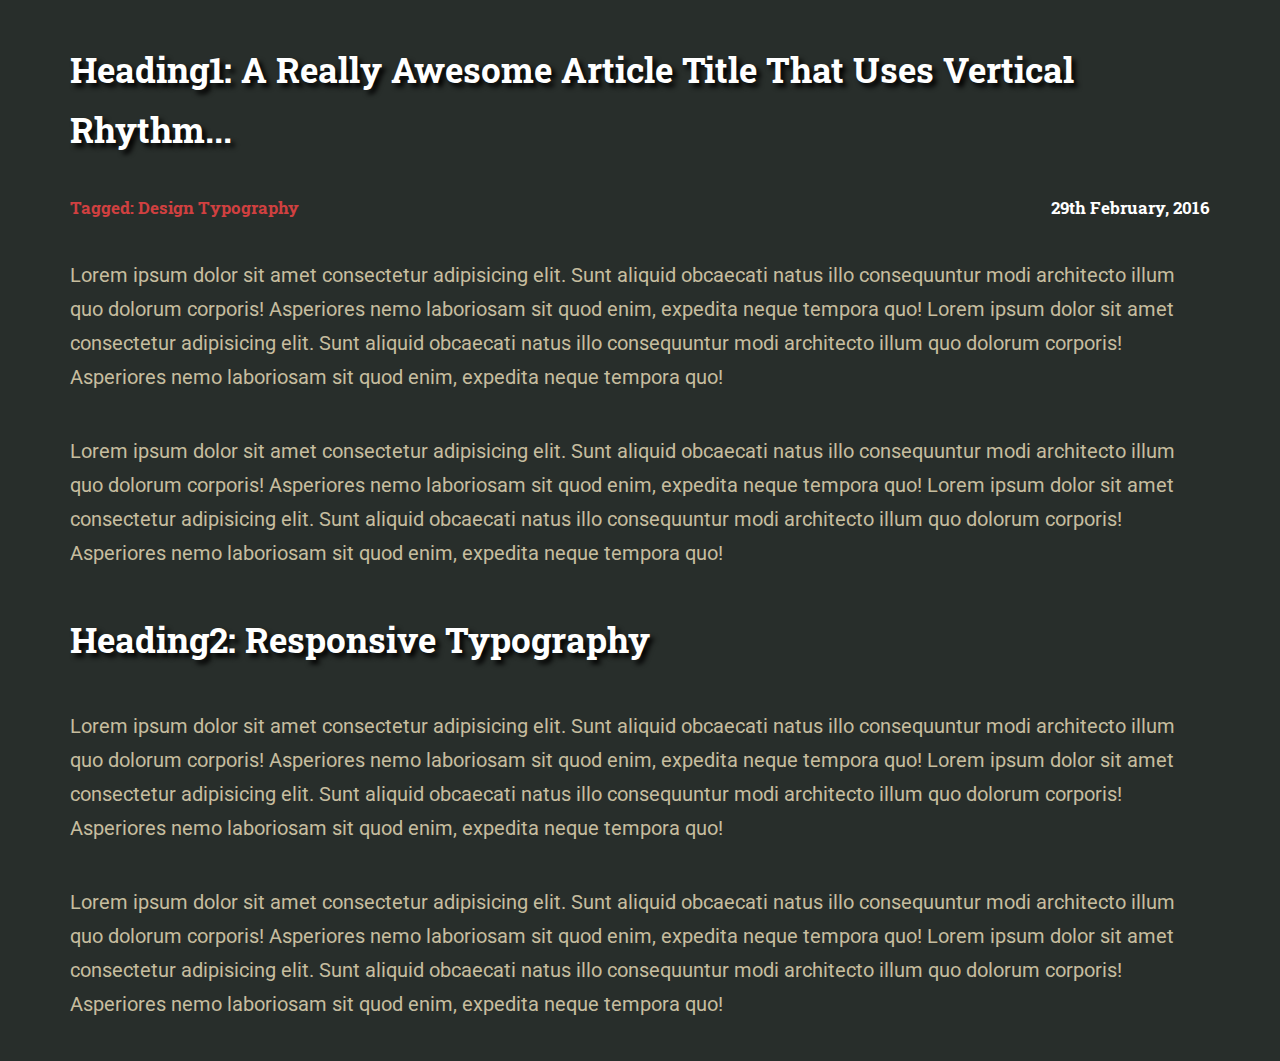
<file: block-BHaabs/index.html>
<!DOCTYPE html>
<html lang="en">
<head>
    <meta charset="UTF-8">
    <meta http-equiv="X-UA-Compatible" content="IE=edge">
    <meta name="viewport" content="width=device-width, initial-scale=1.0">
    <title>Assignment 1</title>
    <link rel="stylesheet" href="style.css">
    <link rel="preconnect" href="https://fonts.gstatic.com">
    <link href="https://fonts.googleapis.com/css2?family=Roboto+Slab:wght@400;600;700&family=Roboto:wght@300;400;700&display=swap" rel="stylesheet">
</head>
<body>
    <main class="container">
        <article>
            <header class="header">
                <h2>
                    Heading1: a really awesome article title that uses vertical rhythm...
                </h2>
            </header>
            <div class="detail">
                <p class="red">
                    Tagged: Design Typography
                </p>
                <p>
                    29th February, 2016
                </p>
            </div>
            <div class="text">
                <p>
                    Lorem ipsum dolor sit amet consectetur adipisicing elit. Sunt aliquid 
                    obcaecati natus illo consequuntur modi architecto illum quo dolorum 
                    corporis! Asperiores nemo laboriosam sit quod enim, expedita neque tempora quo!
                    Lorem ipsum dolor sit amet consectetur adipisicing elit. Sunt aliquid 
                    obcaecati natus illo consequuntur modi architecto illum quo dolorum 
                    corporis! Asperiores nemo laboriosam sit quod enim, expedita neque tempora quo!
                </p>
                <p>
                    Lorem ipsum dolor sit amet consectetur adipisicing elit. Sunt aliquid 
                    obcaecati natus illo consequuntur modi architecto illum quo dolorum 
                    corporis! Asperiores nemo laboriosam sit quod enim, expedita neque tempora quo!
                    Lorem ipsum dolor sit amet consectetur adipisicing elit. Sunt aliquid 
                    obcaecati natus illo consequuntur modi architecto illum quo dolorum 
                    corporis! Asperiores nemo laboriosam sit quod enim, expedita neque tempora quo!
                </p>
            </div>
        </article>
        <article>
            <header class="header">
                <h2>
                    Heading2: Responsive Typography
                </h2>
            </header>
            <div class="text">
                <p>
                    Lorem ipsum dolor sit amet consectetur adipisicing elit. Sunt aliquid 
                    obcaecati natus illo consequuntur modi architecto illum quo dolorum 
                    corporis! Asperiores nemo laboriosam sit quod enim, expedita neque tempora quo!
                    Lorem ipsum dolor sit amet consectetur adipisicing elit. Sunt aliquid 
                    obcaecati natus illo consequuntur modi architecto illum quo dolorum 
                    corporis! Asperiores nemo laboriosam sit quod enim, expedita neque tempora quo!
                </p>
                <p>
                    Lorem ipsum dolor sit amet consectetur adipisicing elit. Sunt aliquid 
                    obcaecati natus illo consequuntur modi architecto illum quo dolorum 
                    corporis! Asperiores nemo laboriosam sit quod enim, expedita neque tempora quo!
                    Lorem ipsum dolor sit amet consectetur adipisicing elit. Sunt aliquid 
                    obcaecati natus illo consequuntur modi architecto illum quo dolorum 
                    corporis! Asperiores nemo laboriosam sit quod enim, expedita neque tempora quo!
                </p>
            </div>
        </article>
    </main>   
</body>
</html>
</file>
<file: block-BHaabs/style.css>
/* http://meyerweb.com/eric/tools/css/reset/ 
   v2.0 | 20110126
   License: none (public domain)
*/

html, body, div, span, applet, object, iframe,
h1, h2, h3, h4, h5, h6, p, blockquote, pre,
a, abbr, acronym, address, big, cite, code,
del, dfn, em, img, ins, kbd, q, s, samp,
small, strike, strong, sub, sup, tt, var,
b, u, i, center,
dl, dt, dd, ol, ul, li,
fieldset, form, label, legend,
table, caption, tbody, tfoot, thead, tr, th, td,
article, aside, canvas, details, embed, 
figure, figcaption, footer, header, hgroup, 
menu, nav, output, ruby, section, summary,
time, mark, audio, video {
	margin: 0;
	padding: 0;
	border: 0;
	font-size: 100%;
	font: inherit;
	vertical-align: baseline;
}
/* HTML5 display-role reset for older browsers */
article, aside, details, figcaption, figure, 
footer, header, hgroup, menu, nav, section {
	display: block;
}
body {
	line-height: 1;
}
ol, ul {
	list-style: none;
}
blockquote, q {
	quotes: none;
}
blockquote:before, blockquote:after,
q:before, q:after {
	content: '';
	content: none;
}
table {
	border-collapse: collapse;
	border-spacing: 0;
}

/*Custom Style*/

/*General*/

*, *::before, *::after{
    box-sizing: border-box;
}
.container{
    max-width: 1200px;
    margin: 0 auto;
    padding: 0 30px;
}
body{
    background-color: #282e2b;
    margin: 20px 0;
    line-height: 1.7;
}

/*Body*/

.header h2{
    font-family: 'Roboto Slab', serif;
    color: white;
    font-size: 35px;
    padding: 20px 0;
    font-weight: 700;
    text-transform: capitalize;
    text-shadow: 4px 4px 5px rgb(0, 0, 0);
}
.text p{
    font-family: 'Roboto', sans-serif;
    color: #c6bd9f;
    font-size: 20px;
    padding: 20px 0;
    font-weight: 400;
}
.detail{
    display: flex;
    justify-content: space-between;
    font-family: 'Roboto Slab', serif;
    font-size: 17px;
    font-weight: 700;
    color: white;
    padding: 15px 0;
}
.detail .red{
    color: #d04040;
}
</file>
